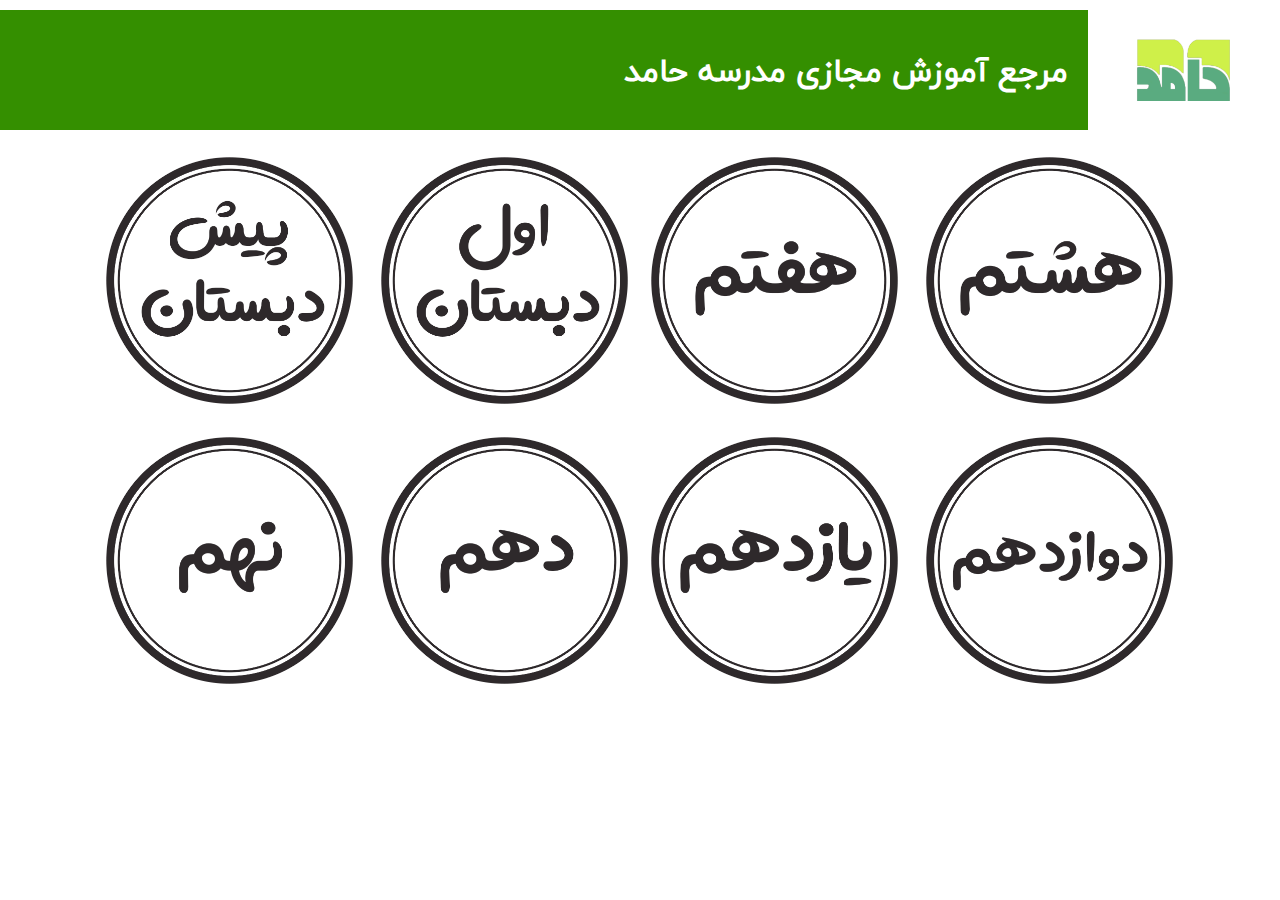
<file: index.html>
<html>
    <head>
        <link rel="stylesheet" href="./styles.css"/>
        <meta charset="UTF-8">
		<title>انتخاب پایه</title>
    </head>
    <body>
        <div class="index_mainCotainer_div">
            <div class="index_headerContainer_div">
                <div class="index_headerLeftContainer_div">
                    <p class="index_hederTitle_p">
                        مرجع آموزش مجازی مدرسه حامد
                    </p>
                </div>
                <div class="index_headerRightContainer_div">
                    <img alt="#" class="index_headerLogo_img" src="./assets/mainAssets/hamedLogo.png"/>
                </div>
            </div>
        </div>
		
		<div class="img">
			<div class="img1">
				<div class="img11">
					<img class="img111" src="assets/mainAssets/pish.png" alt="#">
					<img class="img112" src="assets/mainAssets/1.png" alt="#">
				</div>
				<div class="img12">
					<img class="img121" src="assets/mainAssets/7.png" alt="#">
					<img class="img122" src="assets/mainAssets/8.png" alt="#">
				</div>
			</div>
			<div class="img2">
				<div class="img21">
					<img class="img211" src="assets/mainAssets/9.png" alt="#">
					<a href="dahom/dars-dahom.html"><img class="img212" src="assets/mainAssets/10.png" alt="#"></a>
				</div>
				<div class="img22">
					<a href="yazdahom/dars-yazdahom.html"><img class="img221" src="assets/mainAssets/11.png" alt="#"></a>
					<img class="img222" src="assets/mainAssets/12.png" alt="#">
				</div>
			</div>
		</div>
    </body>
</html>
</file>
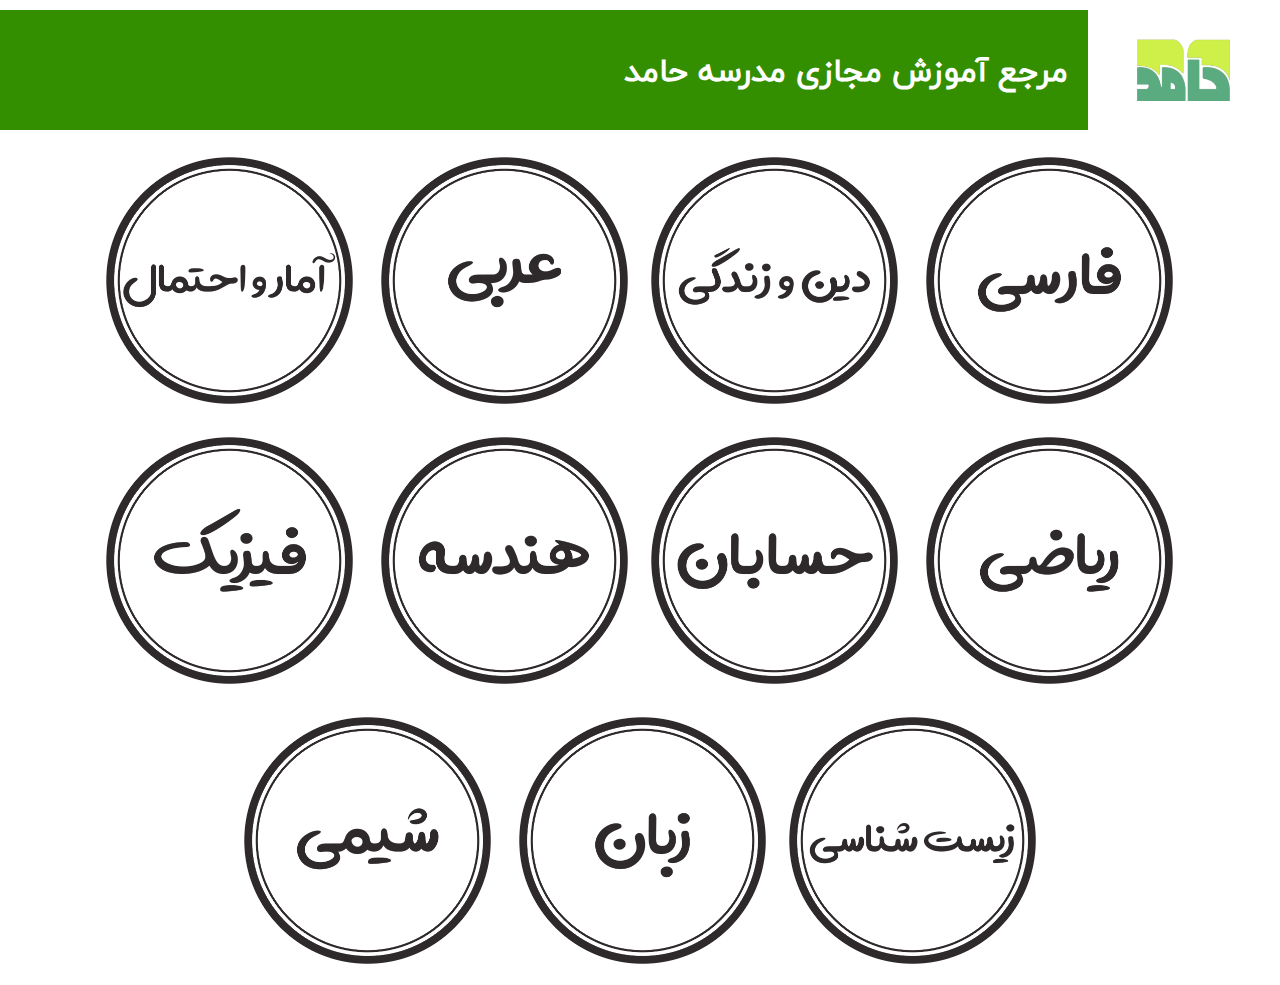
<file: dahom/dars-dahom.html>
<!doctype html>
<html>
<head>
<meta charset="utf-8">
<title>انتخاب درس - پایه دهم</title>
<style>
	@font-face {
	font-family: yekan;
	src: url(../assets/mainAssets/iranyekanwebregularfanum.woff2);
}
body {
	margin: 0px;
	padding: 0px;
}
div {
	font-family: yekan;
}
.index_mainContainer_div {
	width: 100%;
}
.index_headerContainer_div {
	width: 100%;
	height: 120px;
	margin-top: 10px;
	background-color: #ffffff;
	display: flex;
	flex-direction: row;
}
.index_headerLeftContainer_div {
	width: 85%;
	height: 100%;
	display: flex;
	justify-content: flex-end;
	align-items: center;
	background-color: #348f00;
}
.index_headerRightContainer_div {
	width: 15%;
	height: 100%;
	display: flex;
	justify-content: center;
	align-items: center;
}
.index_headerLogo_img {
	width: 50%;
}
.index_hederTitle_p {
	font-size: 2em;
	font-weight: bold;
	color: #ffffff;
	margin-right: 20px;
}
			.img{
				margin-top: 15px;
			}
			.img1{
				display: flex;
				flex-direction: row;
				justify-content: center;
			}
			.img2{
				display: flex;
				justify-content: center;
			}
			.img3{
				display: flex;
				justify-content: center;
			}
			.img111, .img112, .img121, .img122, .img211, .img212, .img221, .img222, .img311, .img312, .img321{
				width: 250px;
				margin: 10px;
				Border-radius:20px;
				transition: transform .2s;
			}
			.img111:hover, .img112:hover, .img121:hover, .img122:hover, .img211:hover, .img212:hover, .img221:hover, .img222:hover, .img311:hover, .img312:hover, .img321:hover{
				transform: scale(1.05);
			}
			@media (max-width: 1200px){
				.img1{
					flex-direction: column;
					align-items: center;
				}
				.img2{
					flex-direction: column;
					align-items: center;
				}
				.img3{
					flex-direction: column;
					align-items: center;
				}
				.img111, .img112, .img121, .img122, .img211, .img212, .img221, .img222, .img311, .img312, .img321{
				width: 400px;
				}
				
			}
</style>
</head>

<body>
	<div class="index_mainCotainer_div">
            <div class="index_headerContainer_div">
                <div class="index_headerLeftContainer_div">
                    <p class="index_hederTitle_p">
                        مرجع آموزش مجازی مدرسه حامد
                    </p>
                </div>
                <div class="index_headerRightContainer_div">
                    <img alt="#" class="index_headerLogo_img" src="../assets/mainAssets/hamedLogo.png"/>
                </div>
            </div>
        </div>
	
	<div class="img">
			<div class="img1">
				<div class="img11">
					<img class="img111" src="../assets/mainAssets/dars/amar.png" alt="#">
					<img class="img112" src="../assets/mainAssets/dars/arabi.png" alt="#">
				</div>
				<div class="img12">
					<img class="img121" src="../assets/mainAssets/dars/dini.png" alt="#">
					<img class="img122" src="../assets/mainAssets/dars/farsi.png" alt="#">
				</div>
			</div>
			<div class="img2">
				<div class="img21">
					<img class="img211" src="../assets/mainAssets/dars/fizik.png" alt="#">
					<img class="img212" src="../assets/mainAssets/dars/hendese.png" alt="#">
				</div>
				<div class="img22">
					<img class="img221" src="../assets/mainAssets/dars/hesaban.png" alt="#">
					<img class="img222" src="../assets/mainAssets/dars/riazi.png" alt="#">
				</div>
			</div>
			<div class="img3">
				<div class="img31">
					<img class="img311" src="../assets/mainAssets/dars/shimi.png" alt="#">
					<img class="img312" src="../assets/mainAssets/dars/zaban.png" alt="#">
				</div>
				<div class="img32">
					<img class="img321" src="../assets/mainAssets/dars/zist.png" alt="#">
				</div>
			</div>
		</div>
</body>
</html>
</file>
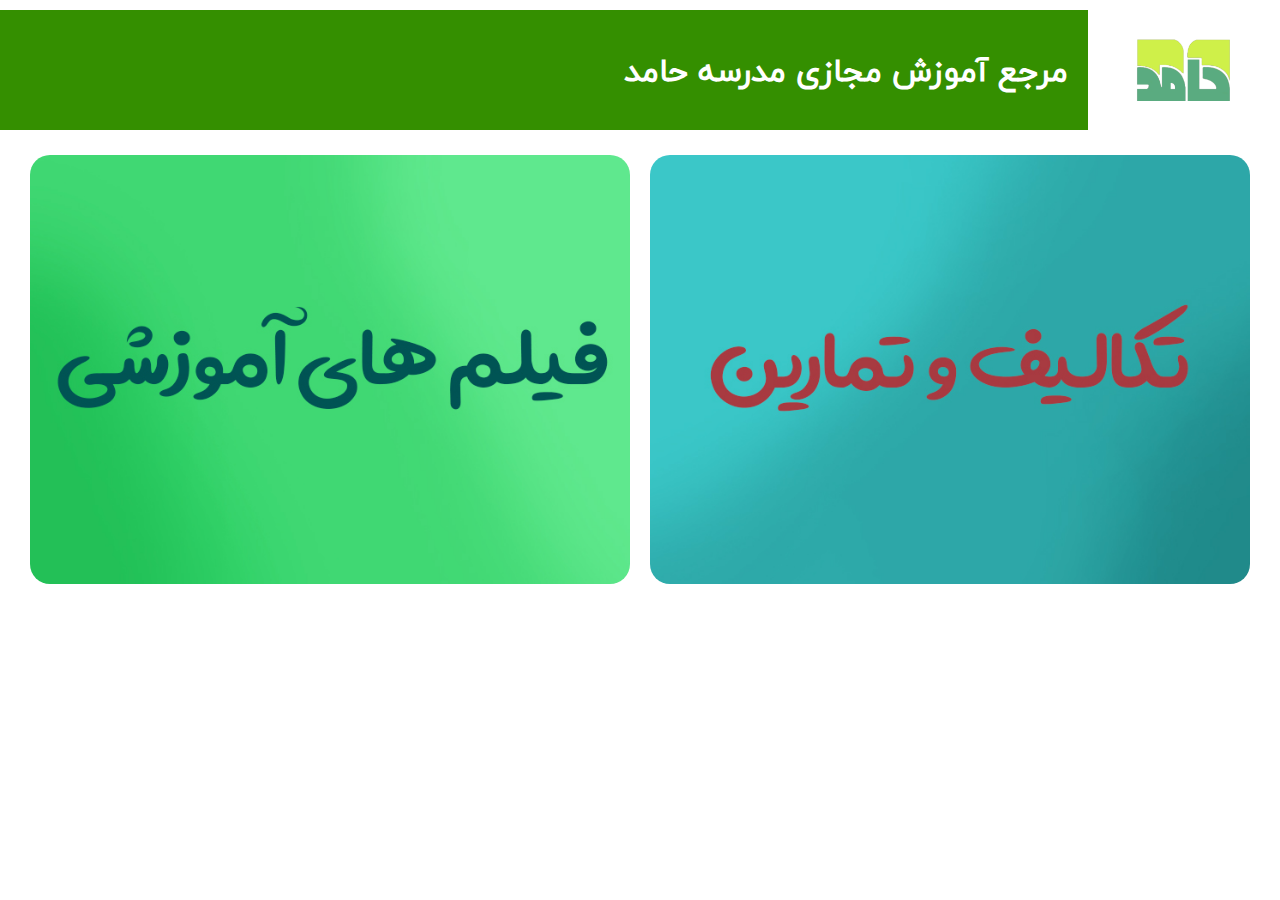
<file: davazdahom/davazdahom.html>
<!doctype html>
<html>
<head>
<meta charset="utf-8">
<title>dahom</title>
	
	<style>
		@font-face {
	font-family: yekan;
	src: url(../assets/mainAssets/iranyekanwebregularfanum.woff2);
}
body {
	margin: 0px;
	padding: 0px;
}
div {
	font-family: yekan;
}
.index_mainContainer_div {
	width: 100%;
}
.index_headerContainer_div {
	width: 100%;
	height: 120px;
	margin-top: 10px;
	background-color: #ffffff;
	display: flex;
	flex-direction: row;
}
.index_headerLeftContainer_div {
	width: 85%;
	height: 100%;
	display: flex;
	justify-content: flex-end;
	align-items: center;
	background-color: #348f00;
}
.index_headerRightContainer_div {
	width: 15%;
	height: 100%;
	display: flex;
	justify-content: center;
	align-items: center;
}
.index_headerLogo_img {
	width: 50%;
}
.index_hederTitle_p {
	font-size: 2em;
	font-weight: bold;
	color: #ffffff;
	margin-right: 20px;
}
		.img{
			margin-top: 15px;
		}
		.img1{
			display: flex;
			flex-direction: row;
			justify-content: center;
		}
		.amoozesh{
			width: 600px;
			margin: 10px;
			Border-radius:20px;
			transition: transform .2s;
		}
		.taklif{
			width: 600px;
			margin: 10px;
			Border-radius:20px;
			transition: transform .2s;
		}
		.amoozesh:hover{
			transform: scale(1.05)
		}
		.taklif:hover{
			transform: scale(1.05)
		}
		@media (max-width: 1200px){
				.img1{
					flex-direction: column;
					align-items: center;
				}
				.amoozesh{
					width: 700px;
					 
				}
				.taklif{
					width: 700px;
					
				}
				
	</style>
</head>

<body>
	<div class="index_mainCotainer_div">
            <div class="index_headerContainer_div">
                <div class="index_headerLeftContainer_div">
                    <p class="index_hederTitle_p">
                        مرجع آموزش مجازی مدرسه حامد
                    </p>
                </div>
                <div class="index_headerRightContainer_div">
                    <img alt="#" class="index_headerLogo_img" src="../assets/mainAssets/hamedLogo.png"/>
                </div>
            </div>
        </div>
	<div class="img">
			<div class="img1">
				<img class="amoozesh" src="a12.jpg" alt="#">
				<img class="taklif" src="t12.jpg" alt="#">
			</div>
	</div>
</body>
</html>
</file>
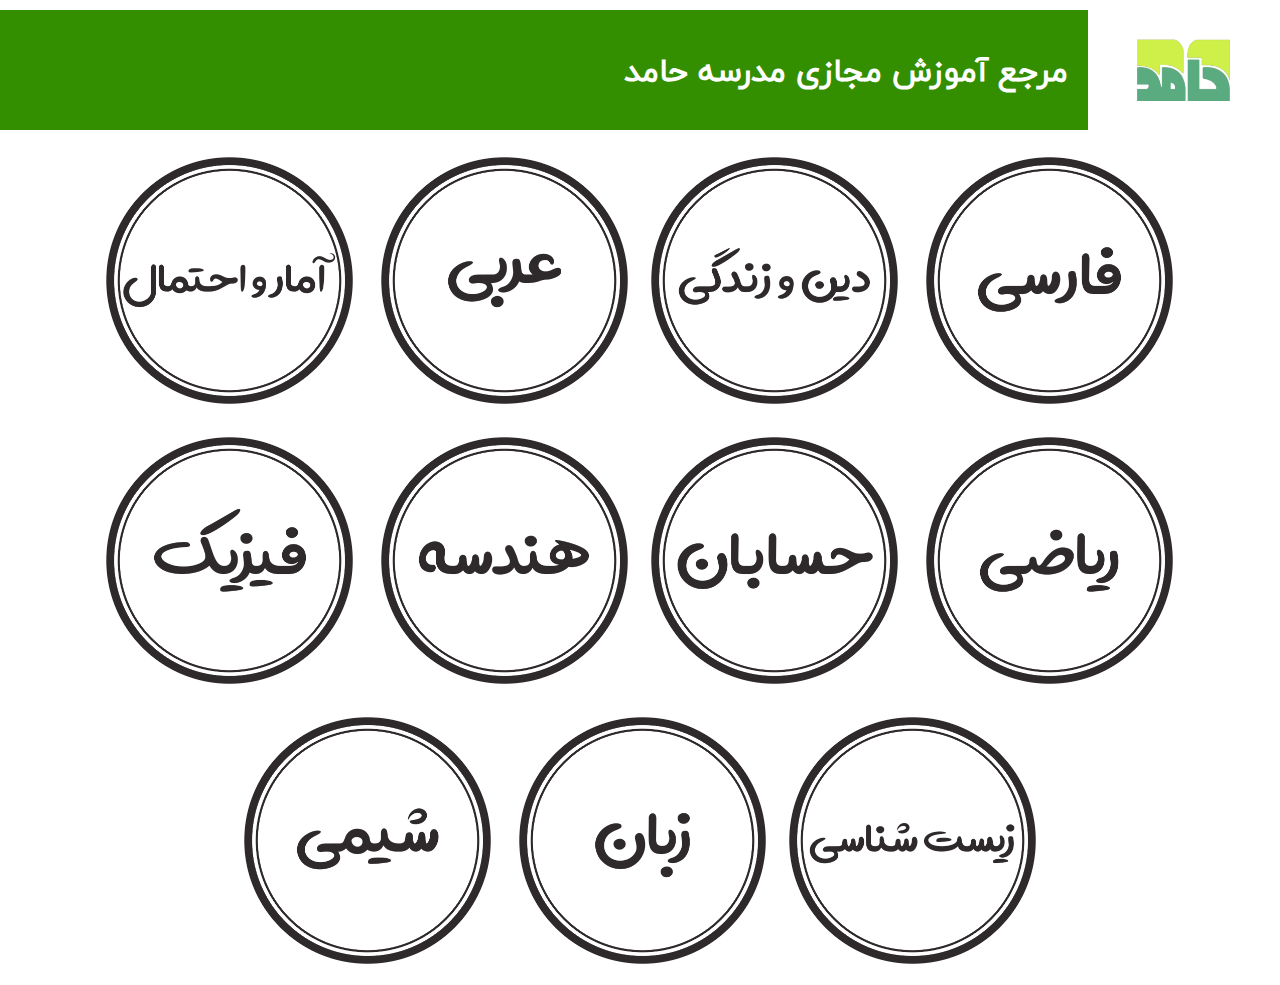
<file: yazdahom/dars-yazdahom.html>
<!doctype html>
<html>
<head>
<meta charset="utf-8">
<title>پایه یازدهم - انتخاب درس</title>
<style>
	@font-face {
	font-family: yekan;
	src: url(../assets/mainAssets/iranyekanwebregularfanum.woff2);
}
body {
	margin: 0px;
	padding: 0px;
}
div {
	font-family: yekan;
}
.index_mainContainer_div {
	width: 100%;
}
.index_headerContainer_div {
	width: 100%;
	height: 120px;
	margin-top: 10px;
	background-color: #ffffff;
	display: flex;
	flex-direction: row;
}
.index_headerLeftContainer_div {
	width: 85%;
	height: 100%;
	display: flex;
	justify-content: flex-end;
	align-items: center;
	background-color: #348f00;
}
.index_headerRightContainer_div {
	width: 15%;
	height: 100%;
	display: flex;
	justify-content: center;
	align-items: center;
}
.index_headerLogo_img {
	width: 50%;
}
.index_hederTitle_p {
	font-size: 2em;
	font-weight: bold;
	color: #ffffff;
	margin-right: 20px;
}
			.img{
				margin-top: 15px;
			}
			.img1{
				display: flex;
				flex-direction: row;
				justify-content: center;
			}
			.img2{
				display: flex;
				justify-content: center;
			}
			.img3{
				display: flex;
				justify-content: center;
			}
			.img111, .img112, .img121, .img122, .img211, .img212, .img221, .img222, .img311, .img312, .img321{
				width: 250px;
				margin: 10px;
				Border-radius:20px;
				transition: transform .2s;
			}
			.img111:hover, .img112:hover, .img121:hover, .img122:hover, .img211:hover, .img212:hover, .img221:hover, .img222:hover, .img311:hover, .img312:hover, .img321:hover{
				transform: scale(1.05);
			}
			@media (max-width: 1200px){
				.img1{
					flex-direction: column;
					align-items: center;
				}
				.img2{
					flex-direction: column;
					align-items: center;
				}
				.img3{
					flex-direction: column;
					align-items: center;
				}
				.img111, .img112, .img121, .img122, .img211, .img212, .img221, .img222, .img311, .img312, .img321{
				width: 400px;
				}
				
			}
</style>
</head>

<body>
	<div class="index_mainCotainer_div">
            <div class="index_headerContainer_div">
                <div class="index_headerLeftContainer_div">
                    <p class="index_hederTitle_p">
                        مرجع آموزش مجازی مدرسه حامد
                    </p>
                </div>
                <div class="index_headerRightContainer_div">
                    <img alt="#" class="index_headerLogo_img" src="../assets/mainAssets/hamedLogo.png"/>
                </div>
            </div>
        </div>
	
	<div class="img">
			<div class="img1">
				<div class="img11">
					<img class="img111" src="../assets/mainAssets/dars/amar.png" alt="#">
					<img class="img112" src="../assets/mainAssets/dars/arabi.png" alt="#">
				</div>
				<div class="img12">
					<img class="img121" src="../assets/mainAssets/dars/dini.png" alt="#">
					<a href="farsi/yazdahom-amoozesh-fizik.html"><img class="img122" src="../assets/mainAssets/dars/farsi.png" alt="#"></a>
				</div>
			</div>
			<div class="img2">
				<div class="img21">
					<a href="fizik/yazdahom-amoozesh-fizik.html"><img class="img211" src="../assets/mainAssets/dars/fizik.png" alt="#"></a>
					<img class="img212" src="../assets/mainAssets/dars/hendese.png" alt="#">
				</div>
				<div class="img22">
					<img class="img221" src="../assets/mainAssets/dars/hesaban.png" alt="#">
					<img class="img222" src="../assets/mainAssets/dars/riazi.png" alt="#">
				</div>
			</div>
			<div class="img3">
				<div class="img31">
					<img class="img311" src="../assets/mainAssets/dars/shimi.png" alt="#">
					<img class="img312" src="../assets/mainAssets/dars/zaban.png" alt="#">
				</div>
				<div class="img32">
					<img class="img321" src="../assets/mainAssets/dars/zist.png" alt="#">
				</div>
			</div>
		</div>
</body>
</html>
</file>
<file: styles.css>
@font-face {
	font-family: yekan;
	src: url(./assets/mainAssets/iranyekanwebregularfanum.woff2);
}
body {
	margin: 0px;
	padding: 0px;
}
div {
	font-family: yekan;
}
.index_mainContainer_div {
	width: 100%;
}
.index_headerContainer_div {
	width: 100%;
	height: 120px;
	margin-top: 10px;
	background-color: #ffffff;
	display: flex;
	flex-direction: row;
}
.index_headerLeftContainer_div {
	width: 85%;
	height: 100%;
	display: flex;
	justify-content: flex-end;
	align-items: center;
	background-color: #348f00;
}
.index_headerRightContainer_div {
	width: 15%;
	height: 100%;
	display: flex;
	justify-content: center;
	align-items: center;
}
.index_headerLogo_img {
	width: 50%;
}
.index_hederTitle_p {
	font-size: 2em;
	font-weight: bold;
	color: #ffffff;
	margin-right: 20px;
}

			.img{
				margin-top: 15px;
			}
			.img1{
				display: flex;
				flex-direction: row;
				justify-content: center;
			}
			.img2{
				display: flex;
				justify-content: center;
			}
			.img111, .img112, .img121, .img122, .img211, .img212, .img221, .img222{
				width: 250px;
				margin: 10px;
				Border-radius:20px;
				transition: transform .2s;
			}
			.img111:hover, .img112:hover, .img121:hover, .img122:hover, .img211:hover, .img212:hover, .img221:hover, .img222:hover{
				transform: scale(1.05);
			}
			@media (max-width: 1200px){
				.img1{
					flex-direction: column;
					align-items: center;
				}
				.img2{
					flex-direction: column;
					align-items: center;
				}
				.img111, .img112, .img121, .img122, .img211, .img212, .img221, .img222{
				width: 400px;
				}
				
			}
</file>
